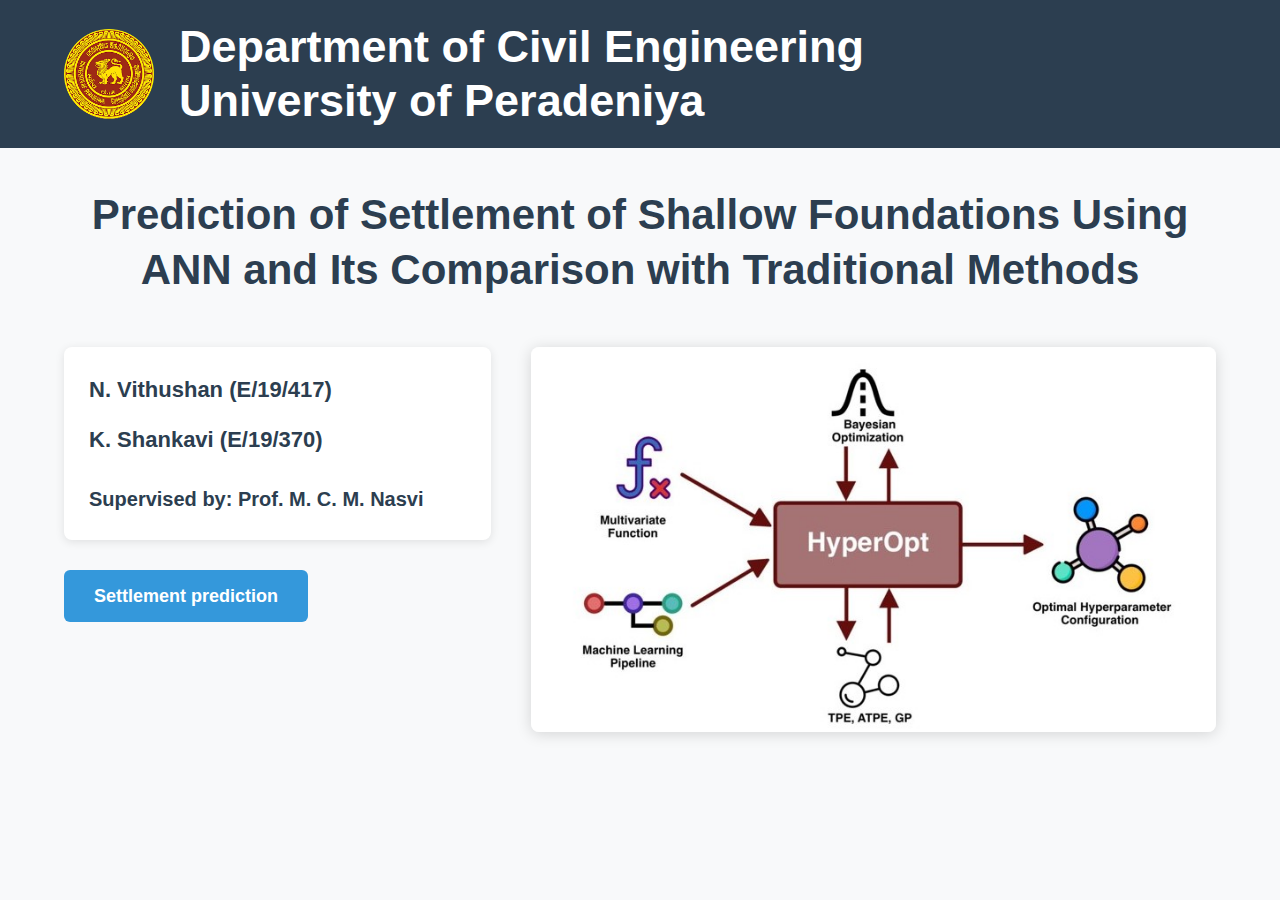
<file: index.html>
<!DOCTYPE html>
<html lang="en">
<head>
    <meta charset="UTF-8">
    <meta name="viewport" content="width=device-width, initial-scale=1.0">
    <title>Settlement Prediction - University of Peradeniya</title>
    <link rel="stylesheet" href="style.css">
</head>
<body>
    <header class="page-header">
        <img src="img/IMG1.png" alt="University Logo" class="header-logo">
        <div class="header-title">
            <h1>Department of Civil Engineering<br>University of Peradeniya</h1>
        </div>
    </header>

    <main class="page-content">
        <div class="content-wrapper">
            <h2 class="main-title"><b>Prediction of Settlement of Shallow Foundations Using ANN and Its Comparison with Traditional Methods</b></h2>

            <div class="authors-container">
                <div class="left-section">
                    <div class="authors-info">
                        <p class="author-name">N. Vithushan (E/19/417)</p>
                        <p class="author-name">K. Shankavi (E/19/370)</p>
                        <p class="supervisor">Supervised by: Prof. M. C. M. Nasvi</p>
                    </div>
                    <a href="prediction.html" class="prediction-link">Settlement prediction</a>
                </div>
                <img src="img/IMG2.jpg" alt="Research Image" class="research-image">
            </div>
        </div>
    </main>
</body>
</html>
</file>
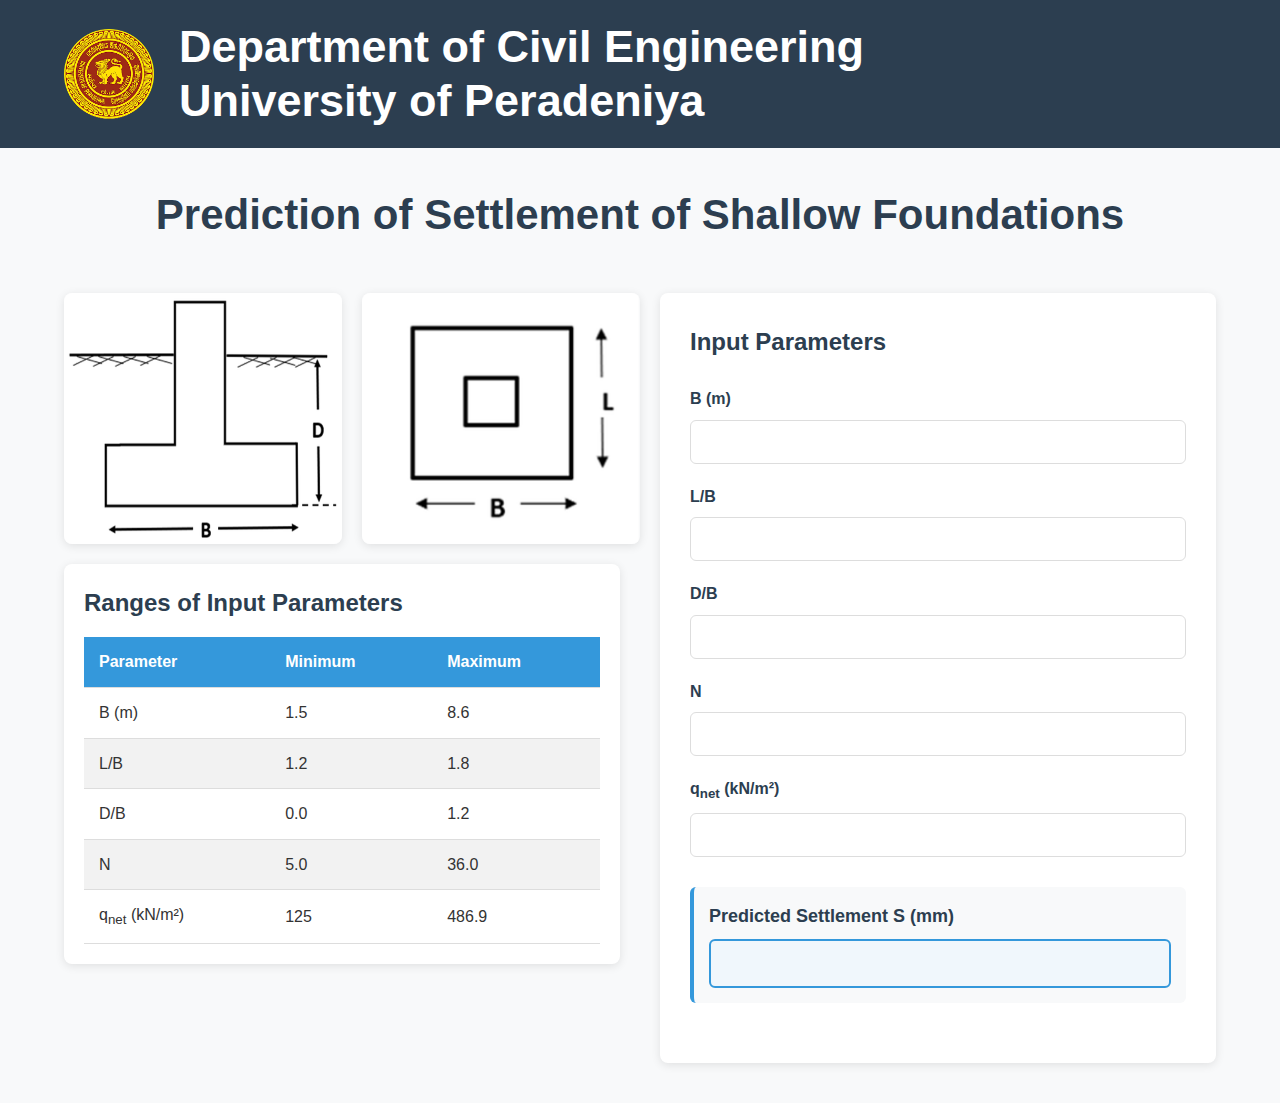
<file: prediction.html>
<!DOCTYPE html>
<html lang="en">
<head>
    <meta charset="UTF-8">
    <meta name="viewport" content="width=device-width, initial-scale=1.0">
    <title>Settlement Prediction Calculator</title>
    <link rel="stylesheet" href="style.css">
    <style>
        /* Additional inline styles for the prediction page */
        .calculator-container {
            display: flex;
            gap: 40px;
            margin-top: 30px;
        }

        .left-section {
            flex: 1;
        }

        .right-section {
            flex: 1;
        }

        .image-row {
            display: flex;
            gap: 20px;
            margin-bottom: 20px;
        }

        .parameter-image {
            width: 50%;
            height: auto;
            border-radius: 8px;
            box-shadow: 0 2px 10px rgba(0, 0, 0, 0.1);
        }

        .parameter-table {
            background-color: white;
            padding: 20px;
            border-radius: 8px;
            box-shadow: 0 2px 10px rgba(0, 0, 0, 0.1);
            margin-bottom: 30px;
        }

        .parameter-table h2 {
            color: #2c3e50;
            margin-bottom: 15px;
            font-size: 1.5em;
        }

        .parameter-table table {
            width: 100%;
            border-collapse: collapse;
        }

        .parameter-table th, 
        .parameter-table td {
            padding: 12px 15px;
            text-align: left;
            border-bottom: 1px solid #ddd;
        }

        .parameter-table th {
            background-color: #3498db;
            color: white;
        }

        .parameter-table tr:nth-child(even) {
            background-color: #f2f2f2;
        }

        .input-section {
            background-color: white;
            padding: 30px;
            border-radius: 8px;
            box-shadow: 0 2px 10px rgba(0, 0, 0, 0.1);
        }

        .input-section h2 {
            color: #2c3e50;
            margin-bottom: 25px;
            font-size: 1.5em;
        }

        .input-group {
            margin-bottom: 20px;
        }

        .input-group label {
            display: block;
            margin-bottom: 8px;
            font-weight: bold;
            color: #2c3e50;
        }

        .input-group input {
            width: 100%;
            padding: 12px;
            border: 1px solid #ddd;
            border-radius: 6px;
            font-size: 16px;
        }

        .result-group {
            margin: 30px 0;
            padding: 15px;
            background-color: #f8f9fa;
            border-radius: 6px;
            border-left: 4px solid #3498db;
        }

        .result-group label {
            display: block;
            margin-bottom: 8px;
            font-weight: bold;
            color: #2c3e50;
            font-size: 18px;
        }

        .result-group input {
            width: 100%;
            padding: 12px;
            border: 2px solid #3498db;
            border-radius: 6px;
            font-size: 18px;
            font-weight: bold;
            color: #2c3e50;
            background-color: #f0f7fc;
        }

        #calculate-btn {
            width: 100%;
            padding: 15px;
            background-color: #3498db;
            color: white;
            border: none;
            border-radius: 6px;
            font-size: 18px;
            font-weight: bold;
            cursor: pointer;
            transition: all 0.3s ease;
        }

        #calculate-btn:hover {
            background-color: #2980b9;
            transform: translateY(-2px);
            box-shadow: 0 4px 8px rgba(0, 0, 0, 0.2);
        }

        @media (max-width: 992px) {
            .calculator-container {
                flex-direction: column;
            }
            
            .parameter-table {
                margin-bottom: 0;
            }
        }

        @media (max-width: 768px) {
            .input-section {
                padding: 20px;
            }
            
            .parameter-table th, 
            .parameter-table td {
                padding: 10px;
            }
            
            .image-row {
                flex-direction: column;
            }
            
            .parameter-image {
                width: 100%;
            }
        }
    </style>
</head>
<body>
    <header class="page-header">
        <img src="img/IMG1.png" alt="University Logo" class="header-logo">
        <div class="header-title">
            <h1>Department of Civil Engineering<br>University of Peradeniya</h1>
        </div>
    </header>

    <main class="page-content">
        <div class="content-wrapper">
            <h1 class="main-title"><b>Prediction of Settlement of Shallow Foundations</b> </h1>

            <div class="calculator-container">
                <div class="left-section">
                    <div class="image-row">
                        <img src="img/IMG3.png" alt="Parameter Image" class="parameter-image">
                        <img src="img/IMG4.png" alt="Parameter Image 2" class="parameter-image">
                    </div>

                    <div class="parameter-table">
                        <h2>Ranges of Input Parameters</h2>
                        <table>
                            <thead>
                                <tr>
                                    <th>Parameter</th>
                                    <th>Minimum</th>
                                    <th>Maximum</th>
                                </tr>
                            </thead>
                            <tbody>
                                <tr>
                                    <td>B (m)</td>
                                    <td>1.5</td>
                                    <td>8.6</td>
                                </tr>
                                <tr>
                                    <td>L/B</td>
                                    <td>1.2</td>
                                    <td>1.8</td>
                                </tr>
                                <tr>
                                    <td>D/B</td>
                                    <td>0.0</td>
                                    <td>1.2</td>
                                </tr>
                                <tr>
                                    <td>N</td>
                                    <td>5.0</td>
                                    <td>36.0</td>
                                </tr>
                                <tr>
                                    <td>q<sub>net</sub> (kN/m²)</td>
                                    <td>125</td>
                                    <td>486.9</td>
                                </tr>
                                
                            </tbody>
                        </table>
                    </div>
                </div>

                <div class="right-section">
                    <div class="input-section">
                        <h2>Input Parameters</h2>
                        
                        <div class="input-group">
                            <label for="B">B (m)</label>
                            <input type="number" id="B" step="0.1" min="0.6" max="8.6">
                        </div>
                        
                        <div class="input-group">
                            <label for="LB">L/B</label>
                            <input type="number" id="LB" step="0.1" min="1.0" max="1.8">
                        </div>
                        
                        <div class="input-group">
                            <label for="DB">D/B</label>
                            <input type="number" id="DB" step="0.1" min="0.0" max="1.5">
                        </div>
                        
                        <div class="input-group">
                            <label for="N">N</label>
                            <input type="number" id="N" step="1" min="5" max="50">
                        </div>
                        
                        <div class="input-group">
                            <label for="qnet">q<sub>net</sub> (kN/m²)</label>
                            <input type="number" id="qnet" step="0.1" min="43.9" max="486.9">
                        </div>
                        
                        <div class="result-group">
                            <label for="S">Predicted Settlement S (mm)</label>
                            <input type="number" id="S" readonly>
                        </div>
                        
                        
                    </div>
                </div>
            </div>
        </div>
    </main>

    <script>
        document.addEventListener('DOMContentLoaded', function() {
            const calculateBtn = document.getElementById('calculate-btn');
            
            if (calculateBtn) {
                calculateBtn.addEventListener('click', calculateSettlement);
            }
            
            // Add event listeners to all input fields to calculate when any value changes
            const inputs = document.querySelectorAll('.input-group input');
            inputs.forEach(input => {
                input.addEventListener('input', calculateSettlement);
            });
        });

        function calculateSettlement() {
            // Get input values
            const B = parseFloat(document.getElementById('B').value) || 0;
            const LB = parseFloat(document.getElementById('LB').value) || 0;
            const DB = parseFloat(document.getElementById('DB').value) || 0;
            const N = parseFloat(document.getElementById('N').value) || 0;
            const qnet = parseFloat(document.getElementById('qnet').value) || 0;
            
            // Calculate settlement using the provided equation
            const S = -3.0687 + (1.1136 * B) + (3.1362 * LB) - (0.5651 * DB) - (0.2141 * N) + (0.0482 * qnet);
            
            // Display the result rounded to 2 decimal places
            document.getElementById('S').value = S.toFixed(2);
        }
    </script>
</body>
</html>
</file>
<file: style.css>
/* Reset and Base Styles */
* {
    margin: 0;
    padding: 0;
    box-sizing: border-box;
}

body {
    font-family: Arial, sans-serif;
    line-height: 1.6;
    color: #333;
    background-color: #f8f9fa;
    display: flex;
    flex-direction: column;
    min-height: 100vh;
}

/* Header Styles */
.page-header {
    background-color: #2c3e50;
    padding: 20px 5%;
    display: flex;
    align-items: center;
    color: white;
    width: 100%;
}

.header-logo {
    width: 90px;
    height: 90px;
    margin-right: 25px;
    object-fit: contain;
}

.header-title h1 {
    margin: 0;
    font-size: 45px;
    line-height: 1.2;
    color: white;
}

/* Main Content Styles */
.page-content {
    flex: 1;
    width: 100%;
    padding: 40px 5%;
}

.content-wrapper {
    max-width: 1400px;
    margin: 0 auto;
}

.main-title {
    font-size: 42px;
    text-align: center;
    line-height: 1.3;
    margin-bottom: 50px;
    color: #2c3e50;
    font-weight: 600;
}

/* Authors Container */
.authors-container {
    display: flex;
    justify-content: space-between;
    gap: 40px;
}

.left-section {
    display: flex;
    flex-direction: column;
    flex: 1;
}

/* Authors Info */
.authors-info {
    padding: 25px;
    background-color: white;
    border-radius: 8px;
    box-shadow: 0 2px 10px rgba(0, 0, 0, 0.1);
    margin-bottom: 20px;
}

.author-name {
    font-size: 22px;
    margin-bottom: 15px;
    font-weight: bold;
    color: #2c3e50;
}

.supervisor {
    font-size: 20px;
    margin-top: 25px;
    font-weight: bold;
    color: #2c3e50;
}

/* Research Image */
.research-image {
    width: 60%;
    max-width: 685px;
    height: auto;
    border-radius: 8px;
    box-shadow: 0 2px 15px rgba(0, 0, 0, 0.15);
}

/* Prediction Link */
.prediction-link {
    display: inline-block;
    padding: 12px 30px;
    background-color: #3498db;
    color: white;
    text-decoration: none;
    border-radius: 6px;
    font-size: 18px;
    font-weight: bold;
    transition: all 0.3s ease;
    align-self: flex-start;
    margin-top: 10px;
}

.prediction-link:hover {
    background-color: #2980b9;
    transform: translateY(-2px);
    box-shadow: 0 4px 8px rgba(0, 0, 0, 0.2);
}

/* Responsive Design */
@media (max-width: 1200px) {
    .header-title h1 {
        font-size: 38px;
    }
    
    .main-title {
        font-size: 36px;
    }
}

@media (max-width: 992px) {
    .authors-container {
        flex-direction: column;
    }
    
    .research-image {
        width: 100%;
        order: -1;
        margin-bottom: 30px;
    }
    
    .header-title h1 {
        font-size: 32px;
    }
    
    .main-title {
        font-size: 30px;
    }
    
    .prediction-link {
        align-self: center;
    }
}

@media (max-width: 768px) {
    .page-header {
        flex-direction: column;
        text-align: center;
        padding: 20px;
    }
    
    .header-logo {
        margin-right: 0;
        margin-bottom: 15px;
    }
    
    .header-title h1 {
        font-size: 28px;
    }
    
    .main-title {
        font-size: 26px;
        margin-bottom: 30px;
    }
    
    .author-name {
        font-size: 20px;
    }
    
    .supervisor {
        font-size: 18px;
    }
    
    .prediction-link {
        padding: 10px 25px;
        font-size: 16px;
    }
}

@media (max-width: 480px) {
    .header-title h1 {
        font-size: 24px;
    }
    
    .main-title {
        font-size: 22px;
    }
    
    .author-name {
        font-size: 18px;
    }
    
    .page-content {
        padding: 30px 20px;
    }
}
/* Prediction Page Specific Styles */
.calculator-container {
    display: flex;
    gap: 40px;
    margin-top: 30px;
}

.left-section {
    flex: 1;
}

.right-section {
    flex: 1;
}

.image-row {
    display: flex;
    gap: 20px;
    margin-bottom: 20px;
}

.parameter-image {
    width: 50%;
    height: auto;
    border-radius: 8px;
    box-shadow: 0 2px 10px rgba(0, 0, 0, 0.1);
}

.parameter-table {
    background-color: white;
    padding: 20px;
    border-radius: 8px;
    box-shadow: 0 2px 10px rgba(0, 0, 0, 0.1);
}

.parameter-table h2 {
    color: #2c3e50;
    margin-bottom: 15px;
    font-size: 1.5em;
}

/* Rest of your existing CSS remains unchanged */

.parameter-table table {
    width: 100%;
    border-collapse: collapse;
}

.parameter-table th, 
.parameter-table td {
    padding: 12px 15px;
    text-align: left;
    border-bottom: 1px solid #ddd;
}

.parameter-table th {
    background-color: #3498db;
    color: white;
}

.parameter-table tr:nth-child(even) {
    background-color: #f2f2f2;
}

.input-section {
    background-color: white;
    padding: 30px;
    border-radius: 8px;
    box-shadow: 0 2px 10px rgba(0, 0, 0, 0.1);
}

.input-section h2 {
    color: #2c3e50;
    margin-bottom: 25px;
    font-size: 1.5em;
}

.input-group {
    margin-bottom: 20px;
}

.input-group label {
    display: block;
    margin-bottom: 8px;
    font-weight: bold;
    color: #2c3e50;
}

.input-group input {
    width: 100%;
    padding: 12px;
    border: 1px solid #ddd;
    border-radius: 6px;
    font-size: 16px;
}

.result-group {
    margin: 30px 0;
    padding: 15px;
    background-color: #f8f9fa;
    border-radius: 6px;
    border-left: 4px solid #3498db;
}

.result-group label {
    display: block;
    margin-bottom: 8px;
    font-weight: bold;
    color: #2c3e50;
    font-size: 18px;
}

.result-group input {
    width: 100%;
    padding: 12px;
    border: 2px solid #3498db;
    border-radius: 6px;
    font-size: 18px;
    font-weight: bold;
    color: #2c3e50;
    background-color: #f0f7fc;
}

#calculate-btn {
    width: 100%;
    padding: 15px;
    background-color: #3498db;
    color: white;
    border: none;
    border-radius: 6px;
    font-size: 18px;
    font-weight: bold;
    cursor: pointer;
    transition: all 0.3s ease;
}

#calculate-btn:hover {
    background-color: #2980b9;
    transform: translateY(-2px);
    box-shadow: 0 4px 8px rgba(0, 0, 0, 0.2);
}

/* Responsive Design */
@media (max-width: 992px) {
    .calculator-container {
        flex-direction: column;
    }
    
    .parameter-table {
        margin-bottom: 0;
    }
}

@media (max-width: 768px) {
    .input-section {
        padding: 20px;
    }
    
    .parameter-table th, 
    .parameter-table td {
        padding: 10px;
    }
}
</file>
